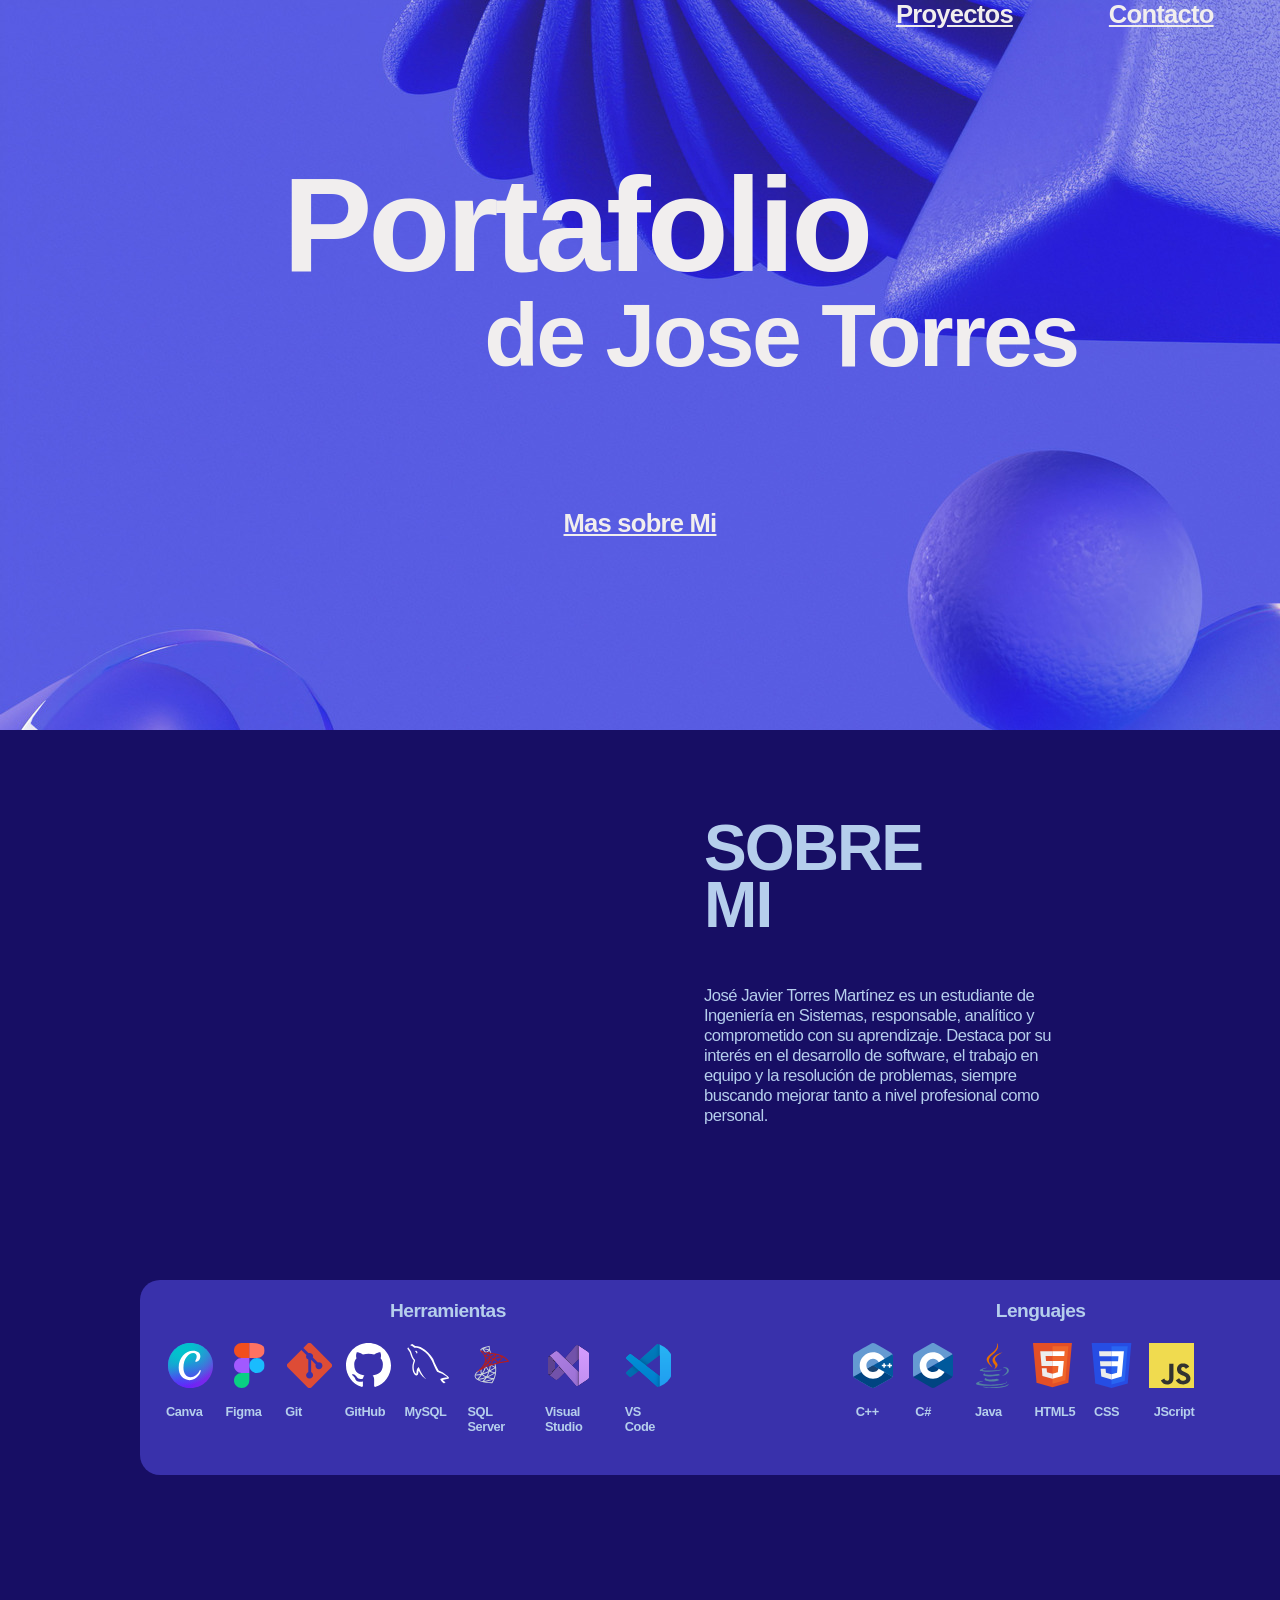
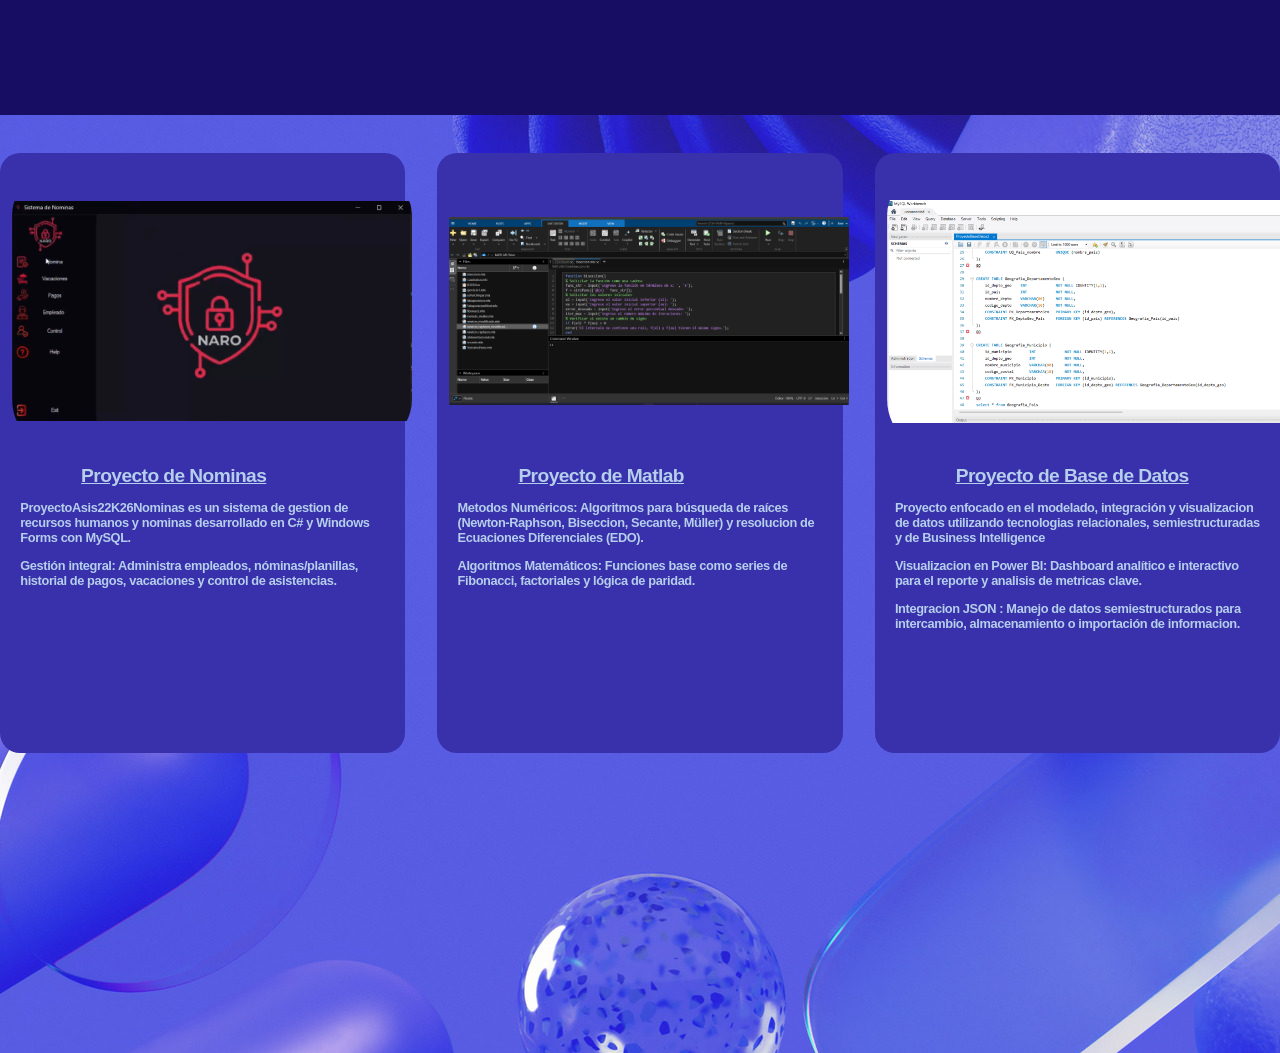
<file: index.html>
<!DOCTYPE html>
	<html lang="es">
	
	<head> 
		<link rel="stylesheet" href="styles.css">
		<meta charset="UTF-8">
		<meta name="viewport" content="width=device-width, initial-scale=1.0">
		<title>Portafolio | Jose Torres </title>
	</head>
	
	<body class="imagenFondo"> 
	<main>
		<div class="center1">
			<a class="letts2" href="#proyectos">Proyectos</a>
			<a class="letts2"href="#contacto">Contacto</a>
		</div>

		<div class="center2">
		 	<h1 class="letts">Portafolio</h1>
			<h2 class="letts1">de Jose Torres</h2>			
		</div>
		
		<div class="center2">
		 	<a class="letts2" href="#sobre-mi">Mas sobre Mi</a>
		</div>

		<section id="sobre-mi">
			<div class="Spersonal">				
				<p class="letts3">SOBRE</p>
				<p class="letts4">MI</p>
				<p class="letts5">José Javier Torres Martínez es un estudiante de Ingeniería en Sistemas,
				 responsable, analítico y comprometido con su aprendizaje. 
				 Destaca por su interés en el desarrollo de software, 
				 el trabajo en equipo y la resolución de problemas, 
				 siempre buscando mejorar tanto a nivel profesional como personal.</p>		
				<video class="video" autoplay muted loop>
    				<source src="./videos/video_port.mp4" type="video/mp4">
				</video>
				<div class="Panel">
					<div class="center3">
						<p class="letts6">Herramientas</p>
						<p class="letts6">Lenguajes</p>
					</div>
				<div class="center4">
					<div>
						<img class="herramientas" src="./imagenes/./canva.svg" alt="Canva">
						<p class="letts7">Canva</p>
						
					</div>
					<div>
						<img class="herramientas" src="./imagenes/./figma.svg" alt="Figma">
						<p class="letts7">Figma</p>
					</div>
					<div>
						<img class="herramientas" src="./imagenes/./git.svg" alt="Git">
						<p class="letts7">Git</p>
					</div>
					<div>
						<img class="herramientas" src="./imagenes/./github_dark.svg" alt="GitHub">
						<p class="letts7">GitHub</p>
					</div>
					<div>
						<img class="herramientas" src="./imagenes/./mysql-icon-dark.svg" alt="MySQL">
						<p class="letts7">MySQL</p>
					</div>
					<div>
						<img class="herramientas" src="./imagenes/./sql-server.svg" alt="SQL Server">
						<p class="letts7">SQL Server</p>
					</div>
					<div>
						<img class="herramientas" src="./imagenes/./visual-studio.svg" alt="VisualStudio">
						<p class="letts7">Visual Studio</p>
					</div>
					<div>
						<img class="herramientas" src="./imagenes/./vscode.svg" alt="VSCode">
						<p class="letts7">VS Code</p>
					</div>
					<div>
						<img class="lenguajes" src="./imagenes/./c-plus.svg" alt="C++">
						<p class="letts8">C++</p>
					</div>
					<div>
						<img class="lenguajes" src="./imagenes/./c.svg" alt="C#">
						<p class="letts8">C#</p>
					</div>
					<div>
						<img class="lenguajes" src="./imagenes/./java.svg" alt="Java">
						<p class="letts8">Java</p>
					</div>
					<div>
						<img class="lenguajes" src="./imagenes/./html5.svg" alt="HTML5">
						<p class="letts8">HTML5</p>
					</div>
					<div>
						<img class="lenguajes" src="./imagenes/./css_old.svg" alt="CSS">
						<p class="letts8">CSS</p>
					</div>
					<div>
						<img class="lenguajes" src="./imagenes/./javascript.svg" alt="JavaScript">
						<p class="letts8">JScript</p>
					</div>
				</div>
			</div>
		</section>
	
		<section id="proyectos">

			<div class="Sproyectos">
				<div class="center5">
					<img class="imagenProyecto" src="./imagenes/./Nominas.png" alt="Proyecto 1">
					<a class="letts6" href="https://github.com/jtorresm6/ProyectoAsis22K26Nominas">Proyecto de Nominas</a>
					<p class="letts9">ProyectoAsis22K26Nominas es un sistema de gestion de recursos humanos y nominas desarrollado en C# y
					Windows Forms con MySQL.</p>
					<p class="letts9">Gestión integral: Administra empleados,
					nóminas/planillas, historial de pagos, vacaciones y control de asistencias.</p>


				</div>
				<div class="center5">
					<img class="imagenProyecto" src="./imagenes/./matlab.png" alt="Proyecto 2">
					<a  class="letts6" href="https://github.com/Jose1234547878778/Matlab-content">Proyecto de Matlab</a>
					<p class="letts9">Metodos Numéricos: Algoritmos para búsqueda de raíces (Newton-Raphson, Biseccion, Secante, Müller) y resolucion de Ecuaciones Diferenciales (EDO).</p>
					<p class="letts9">Algoritmos Matemáticos: Funciones base como series de Fibonacci, factoriales y lógica de paridad.</p>
				
				</div>
				<div class="center5">
					<img class="imagenProyecto" src="./imagenes/./base2.png" alt="Proyecto 3">
					<a  class="letts6" href="https://github.com/jtorresm6/Proyecto-Base-de-datos-2">Proyecto de Base de Datos</a>
					<p class="letts9">Proyecto enfocado en el modelado, integración y visualizacion de datos utilizando tecnologias relacionales, semiestructuradas y de Business Intelligence</p>
					<p class="letts9">Visualizacion en Power BI: Dashboard analítico e interactivo para el reporte y analisis de metricas clave.</p>
					<p class="letts9">Integracion JSON : Manejo de datos semiestructurados para intercambio, almacenamiento o importación de informacion.</p>			
				</div>

			</div>	
		</section>	
	</main>
	</body>

	<script>
		console.log("HOLA MUNDO");
	</script>
</html>
</file>
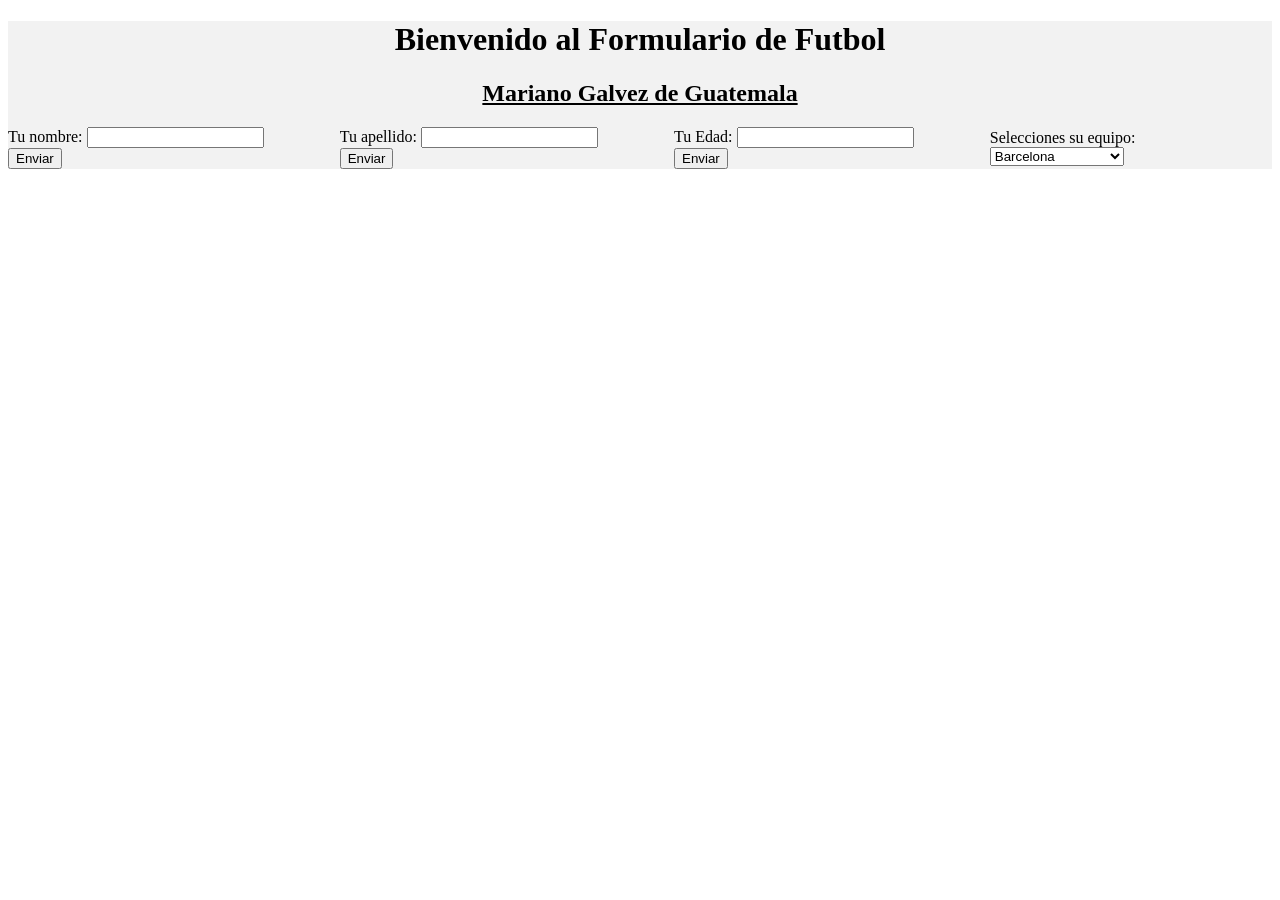
<file: estudiantesf.html>
<!DOCTYPE html> 

<html lang="es">    

	<head> 

	<script></script>

	</head>

		<meta name="viewport" content="width=device-width, initial-scale=1.0">
		<title>Inscripcion | Estudiantes de Futbol </title>
        
    

    <body>
      
    <main> 
        
        <style>
            :root{
                --black-bg: #000;
                --white-bg: #fff;
            }
        main{
            background-color: #f2f2f2;
         }
         form {
          display: flex;
         flex-direction: row;
         gap: 10px;

        }

            *{
                box-sizing: border-box;
            }
        </style>
        
        <h1 style="text-align: center;">Bienvenido al Formulario de Futbol</h1>
	    <h2 style="text-align: center;"><u>Mariano Galvez de Guatemala</u> </h2>
       


    <form autocomplete="off" action="estudiantesf.html" method="post">  


        

    <div style="display: flex; gap: 20px; align-items: center;">
        <div>
            <label for="nombre" required>Tu nombre:</label>
            <input type="text"  name="nombre" required>
            <input type="submit" value="Enviar">
        </div>

        <div>
            <label for="apellido" required>Tu apellido:</label>
            <input type="text"  name="apellido" required>
            <input type="submit" value="Enviar">    
        </div>
        <div>
            <label for="age" required>Tu Edad:</label>
            <input type="text" name="age" required>
            <input type="submit" value="Enviar">    
        </div>
        <div>
            <label for="selecteamid" required>Selecciones su equipo:</label>
            <select id="selecteamid">   
                <option value="1">Barcelona</option>
                <option value="2">Real Madrid</option>  
                <option value="3">Manchester United</option>
                <option value="4">Bayern Munich</option>
            </select>
    
        </div>
    </div>


            </form>


    </main>
    <header>
    

</header>
</body>
</file>
<file: styles.css>
.imagenFondo{
    background-image: url("./imagenes/ImagenFondo.jpg");
    min-height: 400px;
    margin: 0;
}

.center1{
    display: flex;
    gap: 5em; 
    padding-left: 70%;
    font-size: 1.5vw;
    color: #f1eeee;
    font-family: 'outfit', sans-serif;
    font-weight: 900;
}


.center2{
    text-align: center;
    margin-top: 10%;
}

.letts{
    
    font-size: 10.5vw;
    color: #f1eeee;
    font-family: 'outfit', sans-serif;
    font-weight: 800;
    letter-spacing: -0.03em;
    margin: 0;       
    line-height: 1;
    padding-right: 10%;
}
.letts1{
    
    font-size: 7vw;
    color: #f1eeee;
    font-family: 'outfit', sans-serif;
    font-weight: 800;
    letter-spacing: -0.03em;
    margin: 0;       
    line-height: 1;
    padding-left: 22%;
}

.letts2{
    
    font-size: 2vw;
    color: #f1eeee;
    font-family: 'outfit', sans-serif;
    font-weight: 800;
    letter-spacing: -0.03em;
}

.Spersonal{
    margin-top: 15%;
    background-color: #170e64;
    min-height: 100vh; 
    width: 100%;
    padding-top: 3%;
}

.letts3{
    padding-top: 4%;
    font-size: 5vw;
    color: #b5ceec;
    font-family: 'outfit', sans-serif;
    font-weight: 700;
    letter-spacing: -0.03em;
    padding-left: 55%;
    margin: 0;
    line-height: 0.9;
}
.letts4{
    font-size: 5vw;
    color: #b5ceec;
    font-family: 'outfit', sans-serif;
    font-weight: 700;
    letter-spacing: -0.03em;
    padding-left: 55%;
    margin: 0;
    line-height: 0.9;
}
.letts5{
    padding-top: 4%;
    font-size: 1.3vw;
    color: #b5ceec;
    font-family: 'outfit', sans-serif;
    font-weight: 300;
    letter-spacing: -0.03em;
    padding-left: 55%;
    padding-right: 15%;
    margin: 0;
    line-height: 1.2;
}
.video{
    width: 550px;           
    height: 390px;          
    object-fit: cover;      
    border-radius: 60px;
    transform: translate(140px,-390px);

}
.Panel {
    background-color: #3931ab;
    min-height: 10vh; 
    border-radius: 20px;
    width: 1250px;
    height: 195px;
    transform: translate(140px,-240px);
}

.center3{
    display: flex;
    gap: 15em; 
    padding-top: 0.1%;
}

.letts6{
    font-size: 1.5vw;
    color: #b5ceec;
    font-family: 'outfit', sans-serif;
    font-weight: 700;
    letter-spacing: -0.03em;
    padding-left: 20%;

}
.center4{
    display: flex;
    gap: 0.6em; 
    padding-top: 0.1%;
    padding-left: 1.2%;
}
.herramientas{
    
    width: 50px;           
    height: 45px;          
    object-fit: contain;      
    border-radius: 40px;
    padding-left: 20%;
    margin-left: 0%;
    
}
.lenguajes{
    width: 50px;           
    height: 45px;          
    object-fit: contain;      
    padding-left: 350%;
}
.letts7{
    font-size: 1vw;
    color: #b5ceec;
    font-family: 'outfit', sans-serif;
    font-weight: 700;
    letter-spacing: -0.03em;
    padding-left: 22%;
}
.letts8{
    font-size: 1vw;
    color: #b5ceec;
    font-family: 'outfit', sans-serif;
    font-weight: 700;
    letter-spacing: -0.03em;
    padding-left:365%;
}
.Sproyectos{        
    display: flex;
    gap:2em;
    flex-direction: row;
    justify-content: center;
    min-height: 100vh; 
    width: 100%;
    padding-top: 3%;
}
.center5{
    background-color: #3931ab;
    min-height: 10vh; 
    border-radius: 20px;
    width: 430px;
    height: 600px;
 
}
.imagenProyecto{
    width: 400px;           
    height: 300px;          
    object-fit:  contain;      
    border-radius: 20%;
    padding-left: 3%;
    padding-top: 2%;
}

.letts9{
    font-size: 1vw;
    color: #b5ceec;
    font-family: 'outfit', sans-serif;
    font-weight: 700;
    letter-spacing: -0.03em;
    padding-left:5%;
    padding-right: 5%;
}
</file>
